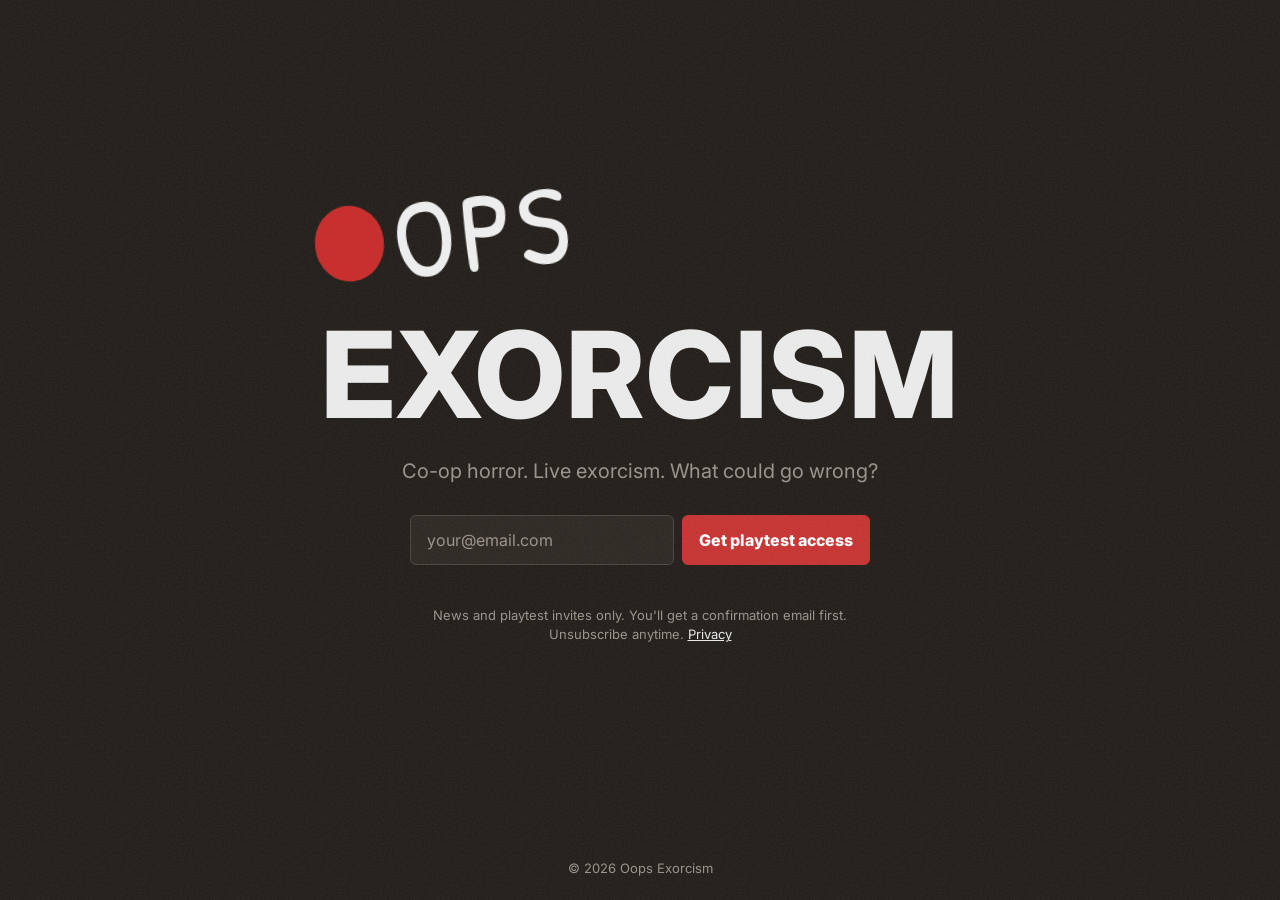
<file: index.html>
<!doctype html>
<html lang="en">
<head>
  <meta charset="utf-8">
  <meta name="viewport" content="width=device-width, initial-scale=1">
  <title>Oops Exorcism</title>
  <meta name="description" content="Co-op horror game: exorcise ghosts live on stream. Sign up for playtest access and news.">
  <meta property="og:title" content="Oops Exorcism">
  <meta property="og:description" content="Co-op horror. Live exorcism. What could go wrong?">
  <meta name="theme-color" content="#1e1a16">
  <link rel="preconnect" href="https://fonts.googleapis.com">
  <link rel="preconnect" href="https://fonts.gstatic.com" crossorigin>
  <link href="https://fonts.googleapis.com/css2?family=Inter:wght@400;800&family=Patrick+Hand&display=swap" rel="stylesheet">
  <link rel="stylesheet" href="style.css">
</head>
<body>
  <main class="page">
    <h1 class="logo" aria-label="Oops Exorcism">
      <span class="logo-oops" aria-hidden="true"><span class="rec-dot"></span>OPS</span>
      <span class="logo-exorcism" aria-hidden="true">EXORCISM</span>
    </h1>

    <p class="tagline">Co-op horror. Live exorcism. What could go wrong?</p>

    <!-- Kit form 10127747 (Grow → Landing Pages & Forms) -->
    <form class="signup" id="signup" method="post"
          action="https://app.kit.com/forms/10127747/subscriptions">
      <label class="visually-hidden" for="email">Email</label>
      <input id="email" name="email_address" type="email" required
             placeholder="your@email.com" autocomplete="email">
      <button type="submit">Get playtest access</button>
    </form>
    <p class="status" id="status" role="status" aria-live="polite"></p>

    <p class="fineprint">
      News and playtest invites only. You'll get a confirmation email first.
      Unsubscribe anytime. <a href="privacy.html">Privacy</a>
    </p>
  </main>

  <footer class="footer">© 2026 Oops Exorcism</footer>

  <script src="script.js"></script>
</body>
</html>
</file>
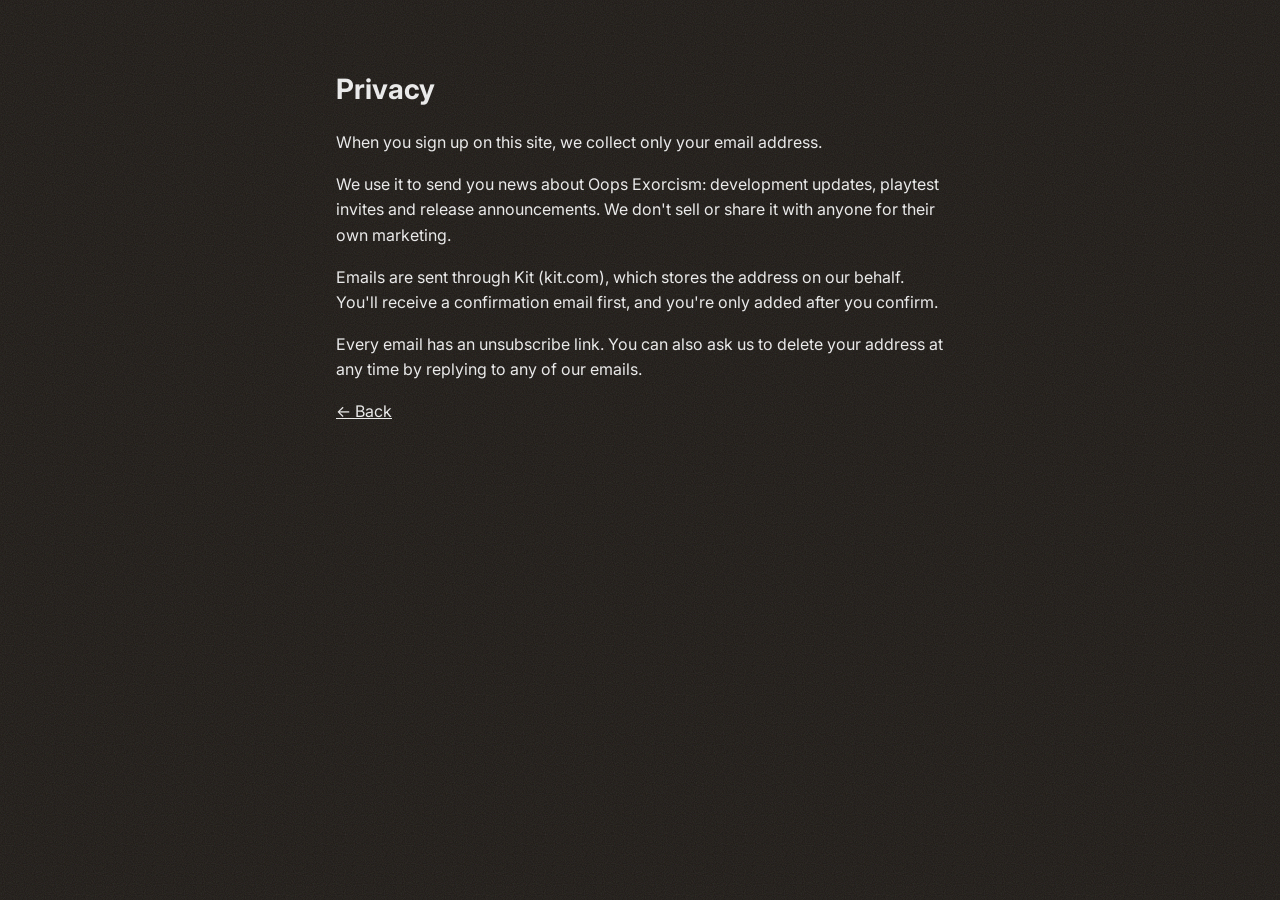
<file: privacy.html>
<!doctype html>
<html lang="en">
<head>
  <meta charset="utf-8">
  <meta name="viewport" content="width=device-width, initial-scale=1">
  <title>Privacy · Oops Exorcism</title>
  <link rel="preconnect" href="https://fonts.googleapis.com">
  <link rel="preconnect" href="https://fonts.gstatic.com" crossorigin>
  <link href="https://fonts.googleapis.com/css2?family=Inter:wght@400;800&display=swap" rel="stylesheet">
  <link rel="stylesheet" href="style.css">
</head>
<body>
  <main class="legal">
    <h1>Privacy</h1>
    <p>When you sign up on this site, we collect only your email address.</p>
    <p>We use it to send you news about Oops Exorcism: development updates,
      playtest invites and release announcements. We don't sell or share it
      with anyone for their own marketing.</p>
    <p>Emails are sent through Kit (kit.com), which stores the address on our
      behalf. You'll receive a confirmation email first, and you're only added
      after you confirm.</p>
    <p>Every email has an unsubscribe link. You can also ask us to delete your
      address at any time by replying to any of our emails.</p>
    <p><a href="./">← Back</a></p>
  </main>
</body>
</html>
</file>
<file: style.css>
:root {
  --bg: #1e1a16;
  --text: #ededed;
  --muted: #9a938b;
  --red: #c8302f;
  --field: #2a2520;
  --line: #4a433c;
}

* { box-sizing: border-box; }

html, body { margin: 0; }

body {
  min-height: 100vh;
  display: flex;
  flex-direction: column;
  background: var(--bg);
  color: var(--text);
  font-family: "Inter", system-ui, sans-serif;
}

/* Film grain over the whole page */
body::before {
  content: "";
  position: fixed;
  inset: 0;
  pointer-events: none;
  opacity: 0.12;
  background-image: url("data:image/svg+xml,%3Csvg xmlns='http://www.w3.org/2000/svg' width='200' height='200'%3E%3Cfilter id='n'%3E%3CfeTurbulence type='fractalNoise' baseFrequency='0.9' numOctaves='2' stitchTiles='stitch'/%3E%3C/filter%3E%3Crect width='100%25' height='100%25' filter='url(%23n)'/%3E%3C/svg%3E");
}

.page {
  flex: 1;
  display: flex;
  flex-direction: column;
  align-items: center;
  justify-content: center;
  padding: 48px 16px;
  text-align: center;
}

/* Logo */
.logo {
  margin: 0 0 24px;
  display: inline-flex;
  flex-direction: column;
  align-items: flex-start;
  line-height: 1;
  font-weight: normal;
}

.logo-oops {
  display: inline-flex;
  align-items: center;
  font-family: "Patrick Hand", cursive;
  font-size: clamp(56px, 12vw, 112px);
  letter-spacing: 0.04em;
  transform: rotate(-6deg);
  transform-origin: left bottom;
  margin-bottom: 0.1em;
}

.rec-dot {
  width: 0.62em;
  height: 0.68em;
  margin-right: 0.08em;
  border-radius: 50%;
  background: var(--red);
}

.logo-exorcism {
  font-weight: 800;
  font-size: clamp(48px, 11vw, 120px);
  letter-spacing: 0.01em;
}

.tagline {
  margin: 0 0 32px;
  color: var(--muted);
  font-size: clamp(16px, 2.5vw, 20px);
}

/* Form */
.signup {
  display: flex;
  gap: 8px;
  width: 100%;
  max-width: 460px;
}

.signup input,
.signup button {
  font: inherit;
  font-size: 16px;
  padding: 14px 16px;
  border-radius: 6px;
  border: 1px solid var(--line);
}

.signup input {
  flex: 1;
  min-width: 0;
  background: var(--field);
  color: var(--text);
}

.signup input::placeholder { color: var(--muted); }

.signup input:focus,
.signup button:focus-visible {
  outline: 2px solid var(--red);
  outline-offset: 2px;
}

.signup button {
  background: var(--red);
  border-color: var(--red);
  color: #fff;
  font-weight: 800;
  cursor: pointer;
  white-space: nowrap;
}

.signup button:hover { filter: brightness(1.1); }
.signup button:disabled { opacity: 0.6; cursor: default; }

.status {
  min-height: 1.4em;
  margin: 12px 0 0;
  font-size: 15px;
}

.status.error { color: #ff8a80; }

.fineprint {
  max-width: 460px;
  margin: 8px 0 0;
  color: var(--muted);
  font-size: 13px;
  line-height: 1.5;
}

.fineprint a,
.legal a { color: var(--text); }

.footer {
  padding: 24px 16px;
  text-align: center;
  color: var(--muted);
  font-size: 13px;
}

.visually-hidden {
  position: absolute;
  width: 1px;
  height: 1px;
  overflow: hidden;
  clip: rect(0 0 0 0);
  white-space: nowrap;
}

/* Privacy page */
.legal {
  max-width: 640px;
  margin: 0 auto;
  padding: 48px 16px;
  line-height: 1.6;
}

.legal h1 { font-size: 28px; }

@media (max-width: 480px) {
  .signup { flex-direction: column; }
}
</file>
